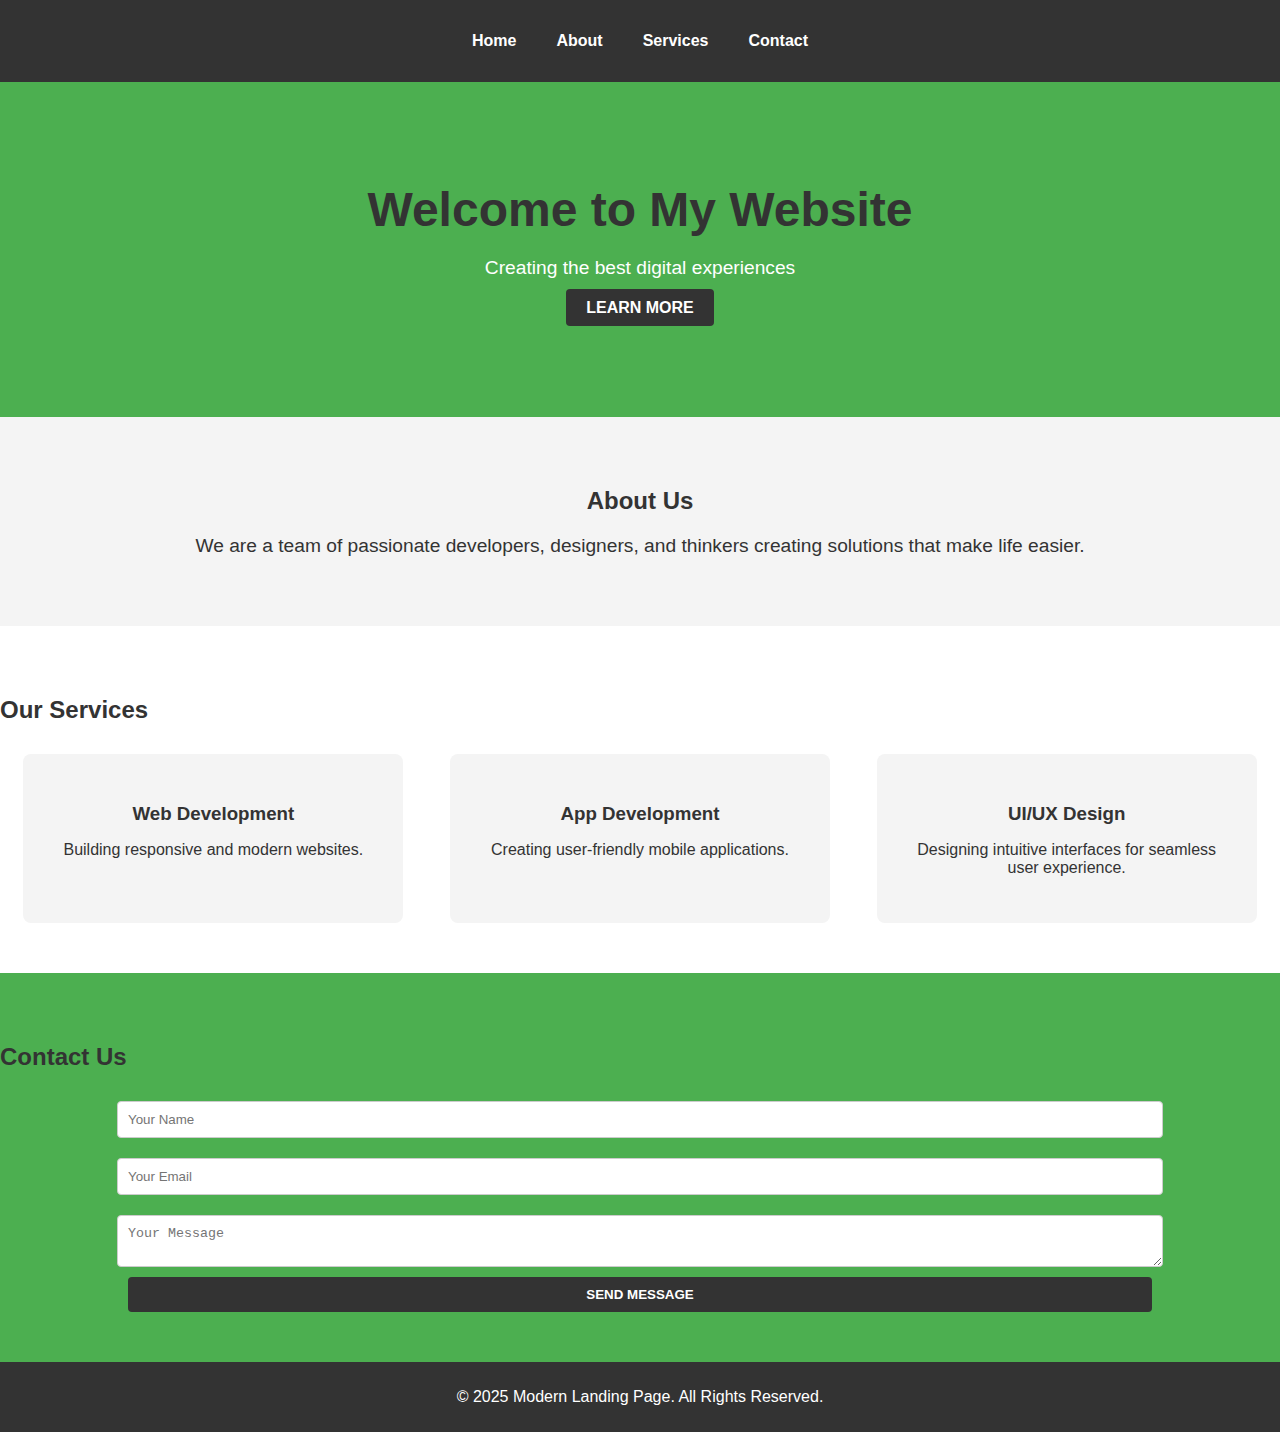
<file: Index123.html>
<!DOCTYPE html>
<html lang="en">
<head>
  <meta charset="UTF-8">
  <meta name="viewport" content="width=device-width, initial-scale=1.0">
  <title>Modern Landing Page</title>
  <link rel="stylesheet" href="styles.css">
</head>
<body>

  <!-- Navbar -->
  <header>
    <nav>
      <ul>
        <li><a href="#home">Home</a></li>
        <li><a href="#about">About</a></li>
        <li><a href="#services">Services</a></li>
        <li><a href="#contact">Contact</a></li>
      </ul>
    </nav>
  </header>

  <!-- Hero Section -->
  <section id="home">
    <div class="hero-container">
      <h1>Welcome to My Website</h1>
      <p>Creating the best digital experiences</p>
      <a href="#about" class="btn">Learn More</a>
    </div>
  </section>

  <!-- About Section -->
  <section id="about">
    <div class="content-container">
      <h2>About Us</h2>
      <p>We are a team of passionate developers, designers, and thinkers creating solutions that make life easier.</p>
    </div>
  </section>

  <!-- Services Section -->
  <section id="services">
    <div class="content-container">
      <h2>Our Services</h2>
      <div class="service-cards">
        <div class="service-card">
          <h3>Web Development</h3>
          <p>Building responsive and modern websites.</p>
        </div>
        <div class="service-card">
          <h3>App Development</h3>
          <p>Creating user-friendly mobile applications.</p>
        </div>
        <div class="service-card">
          <h3>UI/UX Design</h3>
          <p>Designing intuitive interfaces for seamless user experience.</p>
        </div>
      </div>
    </div>
  </section>

  <!-- Contact Section -->
  <section id="contact">
    <div class="content-container">
      <h2>Contact Us</h2>
      <form>
        <input type="text" name="name" placeholder="Your Name" required>
        <input type="email" name="email" placeholder="Your Email" required>
        <textarea name="message" placeholder="Your Message" required></textarea>
        <button type="submit" class="btn">Send Message</button>
      </form>
    </div>
  </section>

  <!-- Footer -->
  <footer>
    <p>&copy; 2025 Modern Landing Page. All Rights Reserved.</p>
  </footer>

</body>
</html>
</file>
<file: styles.css>
/* Global Styles */
body {
  font-family: Arial, sans-serif;
  margin: 0;
  padding: 0;
  background-color: #f4f4f4;
  color: #333;
}

h1, h2, h3 {
  color: #333;
}

ul {
  list-style: none;
  padding: 0;
}

a {
  text-decoration: none;
  color: #fff;
}

/* Navbar Styles */
header {
  background-color: #333;
  padding: 1rem 0;
}

nav ul {
  display: flex;
  justify-content: center;
}

nav ul li {
  margin: 0 20px;
}

nav ul li a {
  color: white;
  font-weight: bold;
}

nav ul li a:hover {
  text-decoration: underline;
}

/* Hero Section */
#home {
  background-color: #4CAF50;
  color: white;
  padding: 100px 0;
  text-align: center;
}

.hero-container h1 {
  font-size: 3rem;
  margin: 0;
}

.hero-container p {
  font-size: 1.2rem;
  margin: 20px 0;
}

.btn {
  background-color: #333;
  color: white;
  padding: 10px 20px;
  border: none;
  font-weight: bold;
  cursor: pointer;
  text-transform: uppercase;
  border-radius: 4px;
}

.btn:hover {
  background-color: #555;
}

/* About Section */
#about {
  padding: 50px 0;
  text-align: center;
}

#about p {
  font-size: 1.2rem;
  margin-top: 20px;
}

/* Services Section */
#services {
  background-color: #fff;
  padding: 50px 0;
}

.service-cards {
  display: flex;
  justify-content: space-around;
  margin-top: 30px;
}

.service-card {
  background-color: #f4f4f4;
  padding: 30px;
  width: 25%;
  border-radius: 8px;
  text-align: center;
}

.service-card h3 {
  margin-bottom: 15px;
}

.service-card p {
  font-size: 1rem;
}

/* Contact Section */
#contact {
  background-color: #4CAF50;
  color: white;
  padding: 50px 0;
}

#contact form {
  display: flex;
  flex-direction: column;
  align-items: center;
}

#contact input, #contact textarea {
  width: 80%;
  padding: 10px;
  margin: 10px 0;
  border: 1px solid #ccc;
  border-radius: 4px;
}

#contact button {
  width: 80%;
  padding: 10px;
  background-color: #333;
  color: white;
  border: none;
  border-radius: 4px;
  cursor: pointer;
}

#contact button:hover {
  background-color: #555;
}

/* Footer */
footer {
  background-color: #333;
  color: white;
  padding: 10px;
  text-align: center;
}
</file>
